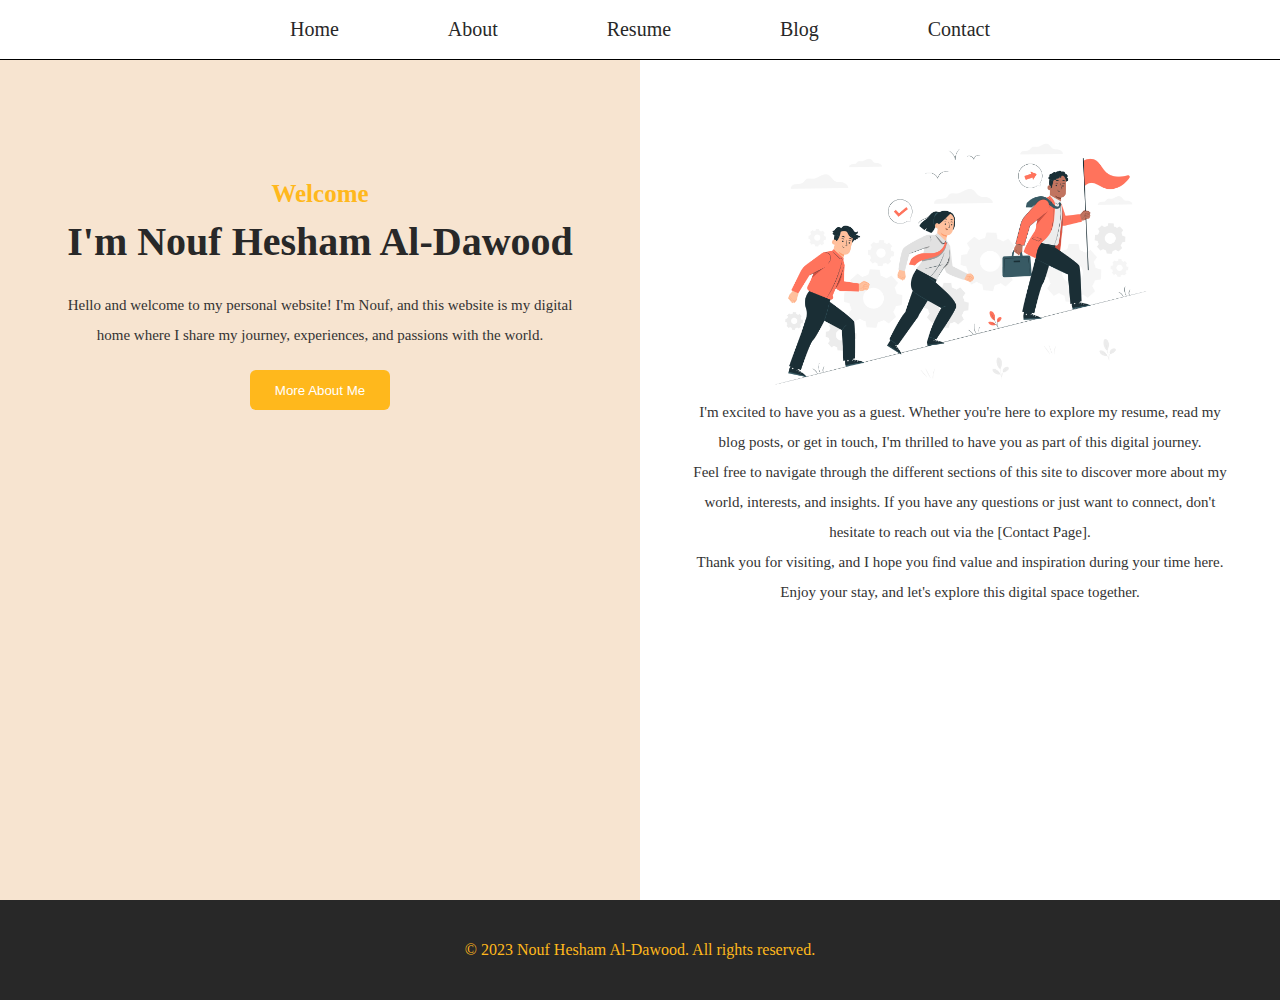
<file: index.html>
<!DOCTYPE html>
<html lang="en">
  <head>
    <meta charset="UTF-8" />
    <meta name="viewport" content="width=device-width, initial-scale=1.0" />
    <title>main</title>
    <link rel="stylesheet" href="styles/index.css" />
  </head>
  <body>
    <nav class="nav-section">
      <ul>
        <li><a href="index.html">Home</a></li>
        <li><a href="about.html">About</a></li>
        <li><a href="resume.html">Resume</a></li>
        <li><a href="blog.html">Blog</a></li>
        <li><a href="contact.html">Contact</a></li>
      </ul>
    </nav>
    <div class="main">
      <div class="left-wrapper">
        <p class="small-title">Welcome</p>
        <h1 class="main-title">I'm Nouf Hesham Al-Dawood</h1>
        <p class="paragraph-title">
          Hello and welcome to my personal website! I'm Nouf, and this website
          is my digital home where I share my journey, experiences, and passions
          with the world.
        </p>
        <button class="button">More About Me</button>
      </div>
      <div class="right-wrapper">
        <img src="./assets/img1.jpg" alt="error">
        <p class="paragraph-title">
            I'm excited to have you as a guest. Whether you're here to explore my
            resume, read my blog posts, or get in touch, I'm thrilled to have you
            as part of this digital journey.
          </p>
          <p class="paragraph-title">
            Feel free to navigate through the different sections of this site to
            discover more about my world, interests, and insights. If you have any
            questions or just want to connect, don't hesitate to reach out via the
            [Contact Page].
          </p>
          <p class="paragraph-title">
            Thank you for visiting, and I hope you find value and inspiration
            during your time here. Enjoy your stay, and let's explore this digital
            space together.
          </p>
    </div>
    </div>
    <footer>
      <p>&copy; 2023 Nouf Hesham Al-Dawood. All rights reserved.</p>
    </footer>
    <script src="./javascripts/index.js"></script>
  </body>
</html>
</file>
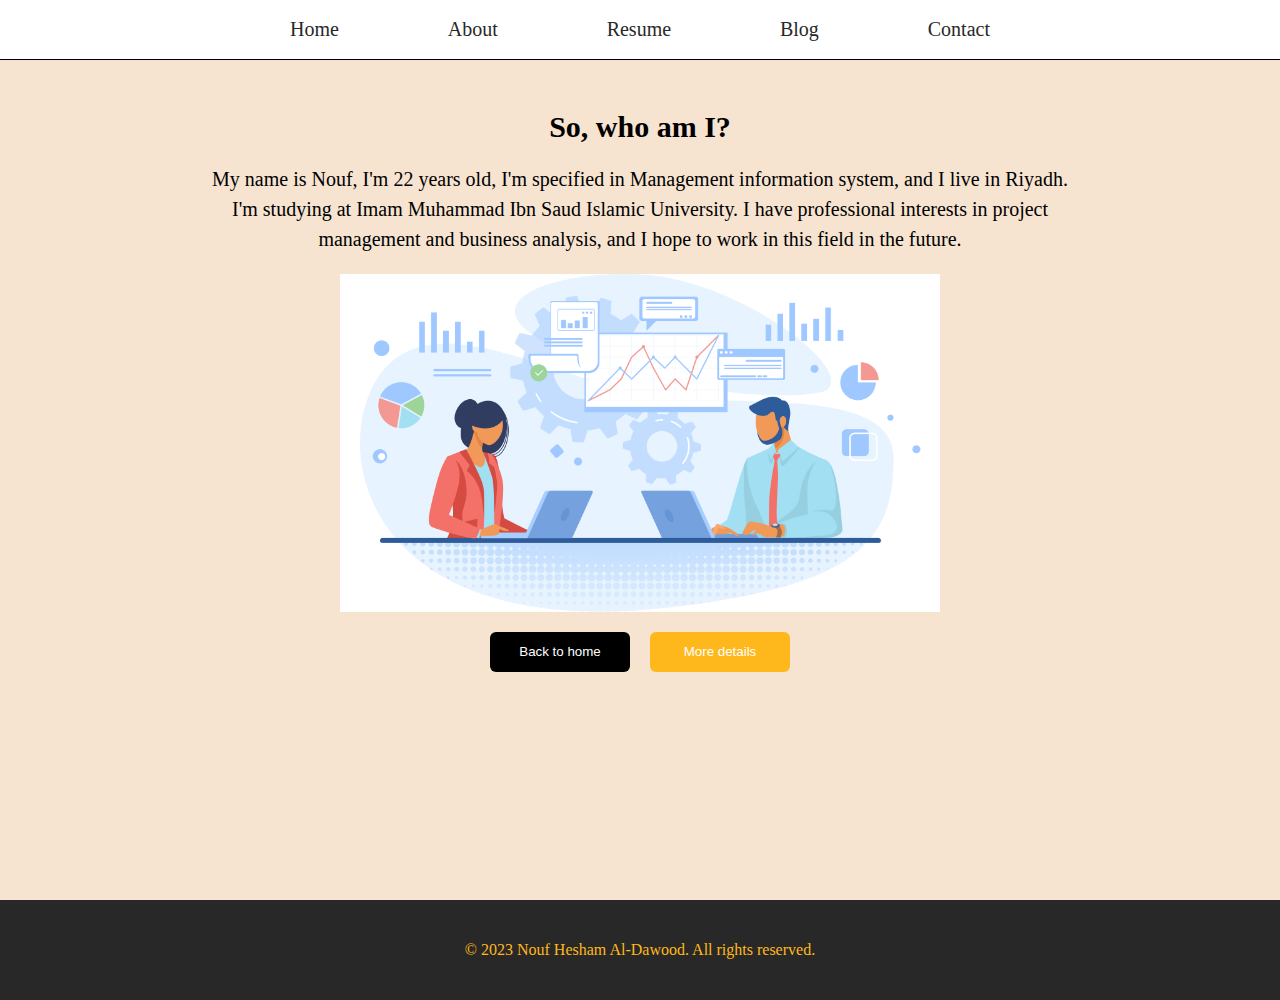
<file: about.html>
<!DOCTYPE html>
<html lang="en">
  <head>
    <meta charset="UTF-8" />
    <meta name="viewport" content="width=device-width, initial-scale=1.0" />
    <title>about</title>
    <link rel="stylesheet" href="styles/about.css" />
    <link
      rel="stylesheet"
      href="https://cdnjs.cloudflare.com/ajax/libs/font-awesome/6.4.2/css/all.min.css"
      integrity="sha512-z3gLpd7yknf1YoNbCzqRKc4qyor8gaKU1qmn+CShxbuBusANI9QpRohGBreCFkKxLhei6S9CQXFEbbKuqLg0DA=="
      crossorigin="anonymous"
      referrerpolicy="no-referrer"
    />
  </head>
  <body>
    <nav class="nav-section">
      <ul>
        <li><a href="index.html">Home</a></li>
        <li><a href="about.html">About</a></li>
        <li><a href="resume.html">Resume</a></li>
        <li><a href="blog.html">Blog</a></li>
        <li><a href="contact.html">Contact</a></li>
      </ul>
    </nav>
    <div class="info">
      <h2>So, who am I?</h2>
      <p>
        My name is Nouf, I'm 22 years old, I'm specified in Management information system,  and I live in Riyadh. I'm studying at
        Imam Muhammad Ibn Saud Islamic University. I have professional interests
        in project management and business analysis, and I hope to work in this
        field in the future.
      </p>
      <img src="./assets/business.png" alt="error">
      <div class="buttons-section">
        <button class="button-back">Back to home</button>
        <button class="button-details">More details</button>
      </div>
    </div>
    <footer>
      <p>&copy; 2023 Nouf Hesham Al-Dawood. All rights reserved.</p>
    </footer>
    <script src="./javascripts/about.js"></script>
  </body>
</html>
</file>
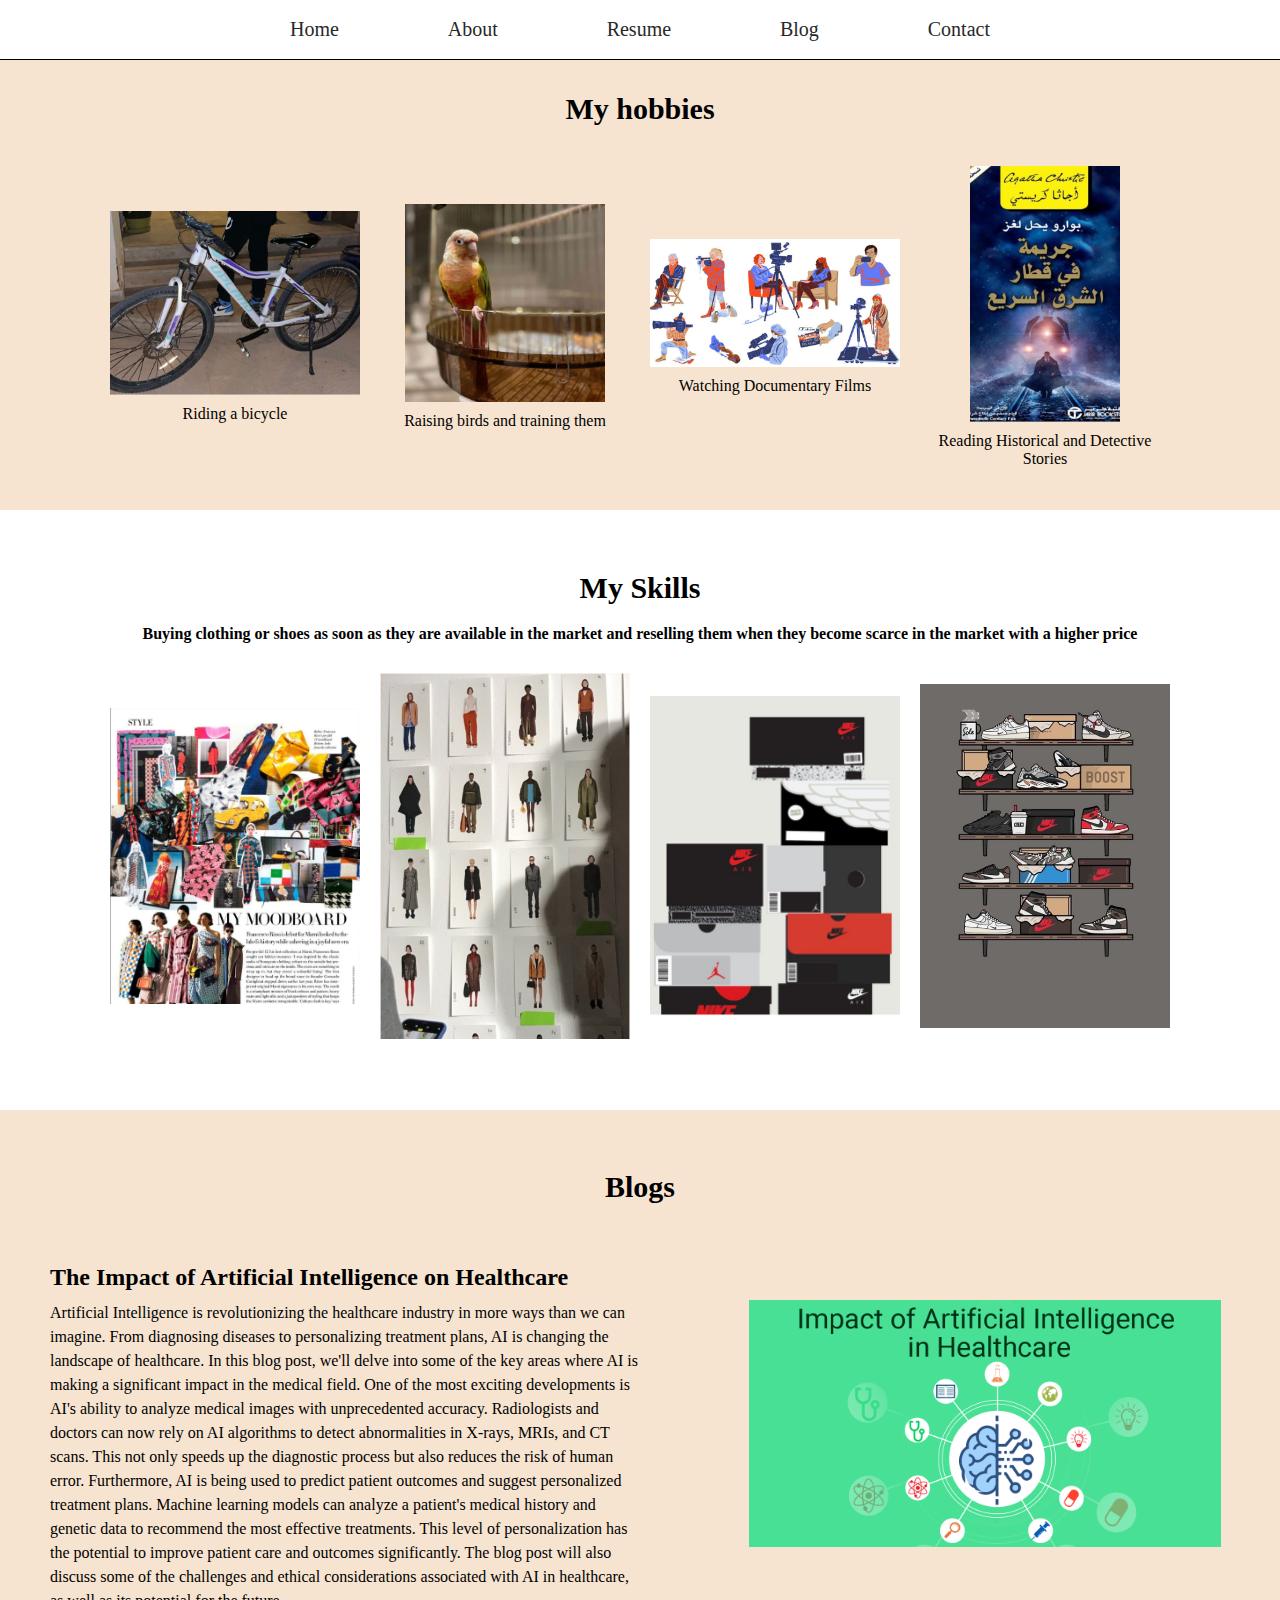
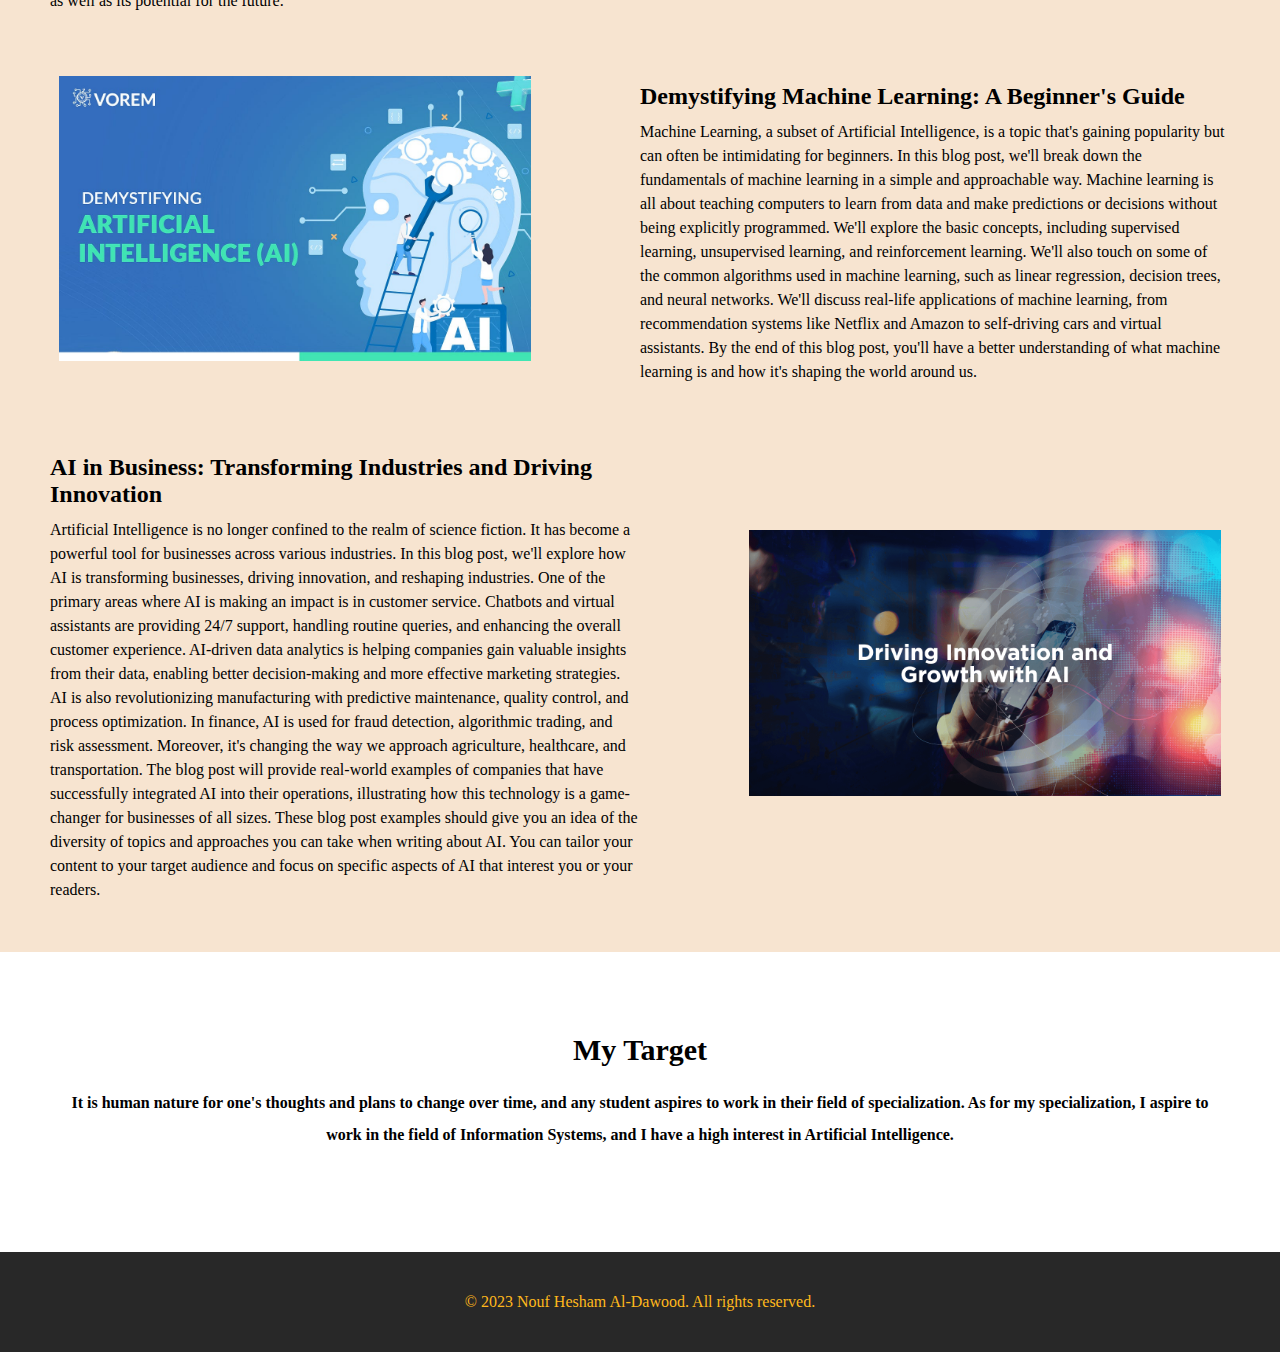
<file: blog.html>
<!DOCTYPE html>
<html lang="en">
  <head>
    <meta charset="UTF-8" />
    <meta name="viewport" content="width=device-width, initial-scale=1.0" />
    <title>blog</title>
    <link rel="stylesheet" href="styles/blog.css" />
    <link
      rel="stylesheet"
      href="https://cdnjs.cloudflare.com/ajax/libs/font-awesome/6.4.2/css/all.min.css"
      integrity="sha512-z3gLpd7yknf1YoNbCzqRKc4qyor8gaKU1qmn+CShxbuBusANI9QpRohGBreCFkKxLhei6S9CQXFEbbKuqLg0DA=="
      crossorigin="anonymous"
      referrerpolicy="no-referrer"
    />
  </head>
  <body>
    <nav class="nav-section">
      <ul>
        <li><a href="index.html">Home</a></li>
        <li><a href="about.html">About</a></li>
        <li><a href="resume.html">Resume</a></li>
        <li><a href="blog.html">Blog</a></li>
        <li><a href="contact.html">Contact</a></li>
      </ul>
    </nav>

    <div class="hobbies">
      <h2>My hobbies</h2>
      <div class="hobbies-wrapper">
        <div class="hobbies-item">
          <img class="img1" src="./assets/byc.png" alt="error" srcset="" />
          <p>Riding a bicycle</p>
        </div>
        <div class="hobbies-item">
          <img class="img2" src="./assets/animal.png" alt="error" srcset="" />
          <p>Raising birds and training them</p>
        </div>
        <div class="hobbies-item">
          <img class="img3" src="./assets/mov.png" alt="error" srcset="" />
          <p>Watching Documentary Films</p>
        </div>
        <div class="hobbies-item">
          <img class="img4" src="./assets/stor.png" alt="error" srcset="" />
          <p>Reading Historical and Detective Stories</p>
        </div>
      </div>
    </div>

    <div class="skills">
      <h2>My Skills</h2>
      <p>
        Buying clothing or shoes as soon as they are available in the market and
        reselling them when they become scarce in the market with a higher price
      </p>

      <div class="skills-wrapper">
        <div class="skills-item">
          <img class="img1" src="./assets/s1.png" alt="error" srcset="" />
        </div>
        <div class="skills-item">
          <img class="img1" src="./assets/s2.png" alt="error" srcset="" />
        </div>
        <div class="skills-item">
          <img class="img1" src="./assets/s3.png" alt="error" srcset="" />
        </div>
        <div class="skills-item">
          <img class="img1" src="./assets/s4.png" alt="error" srcset="" />
        </div>
      </div>
    </div>

    <div class="blogs">
      <h2>Blogs</h2>
      <div class="blogs-wrapper">
        <div class="blogs-left1">
          <h2 class="title">
            The Impact of Artificial Intelligence on Healthcare
          </h2>
          <p class="para">
            Artificial Intelligence is revolutionizing the healthcare industry
            in more ways than we can imagine. From diagnosing diseases to
            personalizing treatment plans, AI is changing the landscape of
            healthcare. In this blog post, we'll delve into some of the key
            areas where AI is making a significant impact in the medical field.
            One of the most exciting developments is AI's ability to analyze
            medical images with unprecedented accuracy. Radiologists and doctors
            can now rely on AI algorithms to detect abnormalities in X-rays,
            MRIs, and CT scans. This not only speeds up the diagnostic process
            but also reduces the risk of human error. Furthermore, AI is being
            used to predict patient outcomes and suggest personalized treatment
            plans. Machine learning models can analyze a patient's medical
            history and genetic data to recommend the most effective treatments.
            This level of personalization has the potential to improve patient
            care and outcomes significantly. The blog post will also discuss
            some of the challenges and ethical considerations associated with AI
            in healthcare, as well as its potential for the future.
          </p>
        </div>
        <div class="blogs-right1">
          <img src="./assets/ai1.png" alt="error" />
        </div>
      </div>

      <div class="blogs-wrapper">
        <div class="blogs-left2">
          <img src="./assets/ai2.jpg" alt="error" />
        </div>
        <div class="blogs-right2">
          <h2 class="title">
            Demystifying Machine Learning: A Beginner's Guide
          </h2>
          <p class="para">
            Machine Learning, a subset of Artificial Intelligence, is a topic
            that's gaining popularity but can often be intimidating for
            beginners. In this blog post, we'll break down the fundamentals of
            machine learning in a simple and approachable way. Machine learning
            is all about teaching computers to learn from data and make
            predictions or decisions without being explicitly programmed. We'll
            explore the basic concepts, including supervised learning,
            unsupervised learning, and reinforcement learning. We'll also touch
            on some of the common algorithms used in machine learning, such as
            linear regression, decision trees, and neural networks. We'll
            discuss real-life applications of machine learning, from
            recommendation systems like Netflix and Amazon to self-driving cars
            and virtual assistants. By the end of this blog post, you'll have a
            better understanding of what machine learning is and how it's
            shaping the world around us.
          </p>
        </div>
      </div>

      <div class="blogs-wrapper">
        <div class="blogs-left1">
          <h2 class="title">
            AI in Business: Transforming Industries and Driving Innovation
          </h2>
          <p class="para">
            Artificial Intelligence is no longer confined to the realm of
            science fiction. It has become a powerful tool for businesses across
            various industries. In this blog post, we'll explore how AI is
            transforming businesses, driving innovation, and reshaping
            industries. One of the primary areas where AI is making an impact is
            in customer service. Chatbots and virtual assistants are providing
            24/7 support, handling routine queries, and enhancing the overall
            customer experience. AI-driven data analytics is helping companies
            gain valuable insights from their data, enabling better
            decision-making and more effective marketing strategies. AI is also
            revolutionizing manufacturing with predictive maintenance, quality
            control, and process optimization. In finance, AI is used for fraud
            detection, algorithmic trading, and risk assessment. Moreover, it's
            changing the way we approach agriculture, healthcare, and
            transportation. The blog post will provide real-world examples of
            companies that have successfully integrated AI into their
            operations, illustrating how this technology is a game-changer for
            businesses of all sizes. These blog post examples should give you an
            idea of the diversity of topics and approaches you can take when
            writing about AI. You can tailor your content to your target
            audience and focus on specific aspects of AI that interest you or
            your readers.
          </p>
        </div>
        <div class="blogs-right1">
          <img src="./assets/ai3.png" alt="error" />
        </div>
      </div>
    </div>

    <div class="target">
      <h2>My Target</h2>
      <p>
        It is human nature for one's thoughts and plans to change over time, and
        any student aspires to work in their field of specialization. As for my
        specialization, I aspire to work in the field of Information Systems,
        and I have a high interest in Artificial Intelligence.
      </p>
    </div>

    <footer>
      <p>&copy; 2023 Nouf Hesham Al-Dawood. All rights reserved.</p>
    </footer>
  </body>
</html>
</file>
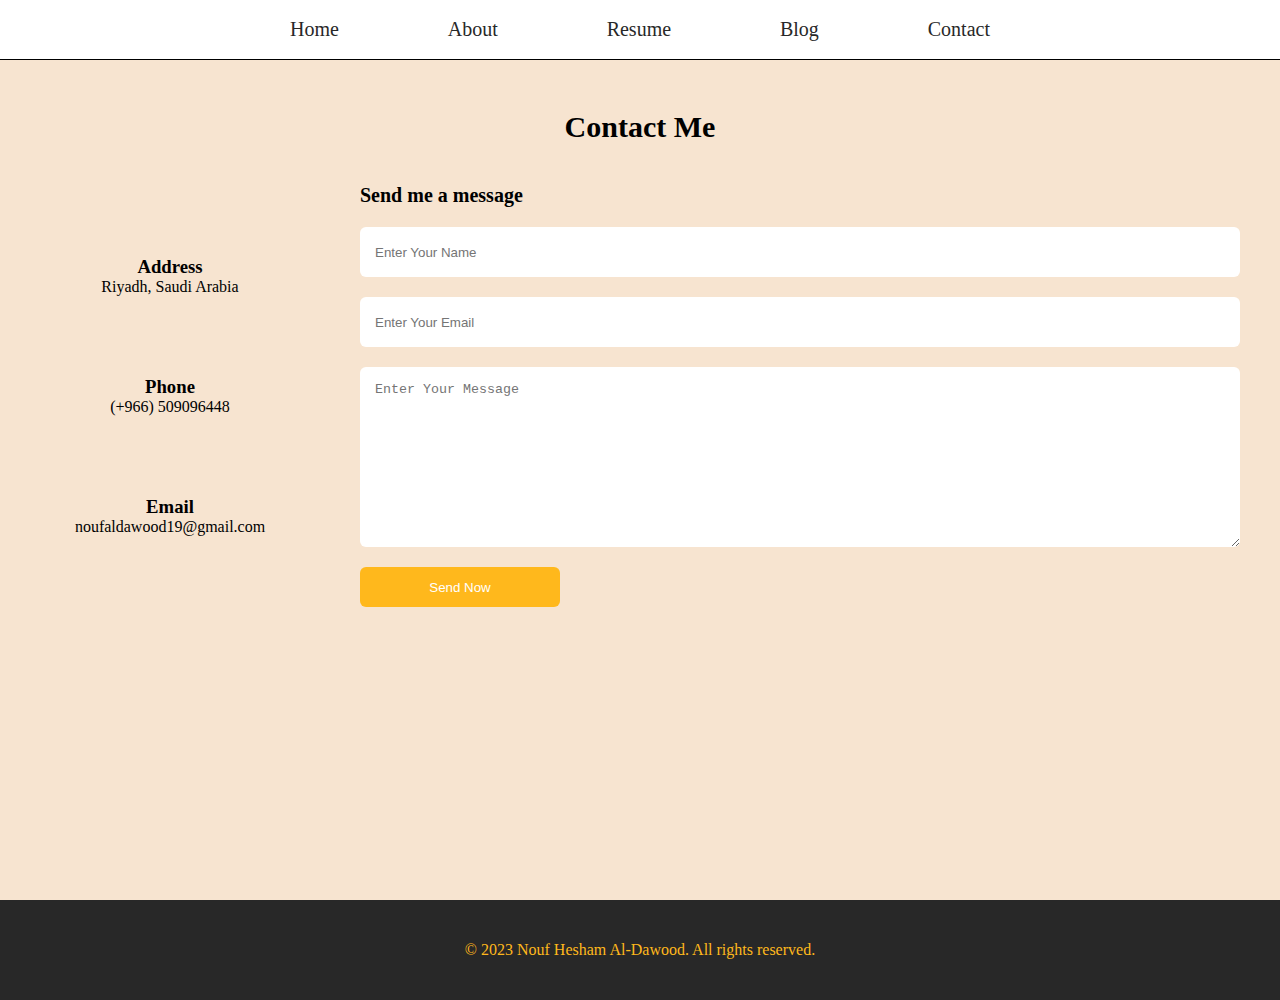
<file: contact.html>
<!DOCTYPE html>
<html lang="en">
  <head>
    <meta charset="UTF-8" />
    <meta name="viewport" content="width=device-width, initial-scale=1.0" />
    <title>Contact me</title>
    <link rel="stylesheet" href="styles/contact.css" />
    <link
      rel="stylesheet"
      href="https://cdnjs.cloudflare.com/ajax/libs/font-awesome/6.4.2/css/all.min.css"
      integrity="sha512-z3gLpd7yknf1YoNbCzqRKc4qyor8gaKU1qmn+CShxbuBusANI9QpRohGBreCFkKxLhei6S9CQXFEbbKuqLg0DA=="
      crossorigin="anonymous"
      referrerpolicy="no-referrer"
    />
  </head>
  <body>
    <nav class="nav-section">
      <ul>
        <li><a href="index.html">Home</a></li>
        <li><a href="about.html">About</a></li>
        <li><a href="resume.html">Resume</a></li>
        <li><a href="blog.html">Blog</a></li>
        <li><a href="contact.html">Contact</a></li>
      </ul>
    </nav>
    <div class="contact">
      <h2>Contact Me</h2>
      <div class="contact-wrapper">
        <div class="left">
          <div class="left-item">
            <i class="fa-solid fa-location-dot"></i>
            <h3>Address</h3>
            <p>Riyadh, Saudi Arabia</p>
          </div>
          <div class="left-item">
            <i class="fa-solid fa-phone-volume"></i>
            <h3>Phone</h3>
            <p>(+966) 509096448</p>
          </div>
          <div class="left-item">
            <i class="fa-solid fa-envelope"></i>
            <h3>Email</h3>
            <p>noufaldawood19@gmail.com</p>
          </div>
        </div>

        <div class="right">
          <h1>Send me a message</h1>
          <form id="theform">
            <input id="name" name="name" type="text" placeholder="Enter Your Name" required />
            <input id="email" name="email" type="email" placeholder="Enter Your Email" required />
            <textarea id="message" name="message" rows="10" cols="50" placeholder="Enter Your Message" required></textarea>
            <button id="sendButton" type="submit">Send Now</button>
          </form>
        </div>
      </div>
    </div>
    <footer>
      <p>&copy; 2023 Nouf Hesham Al-Dawood. All rights reserved.</p>
    </footer>
    <script src="./javascripts/contact.js"></script>
  </body>
</html>
</file>
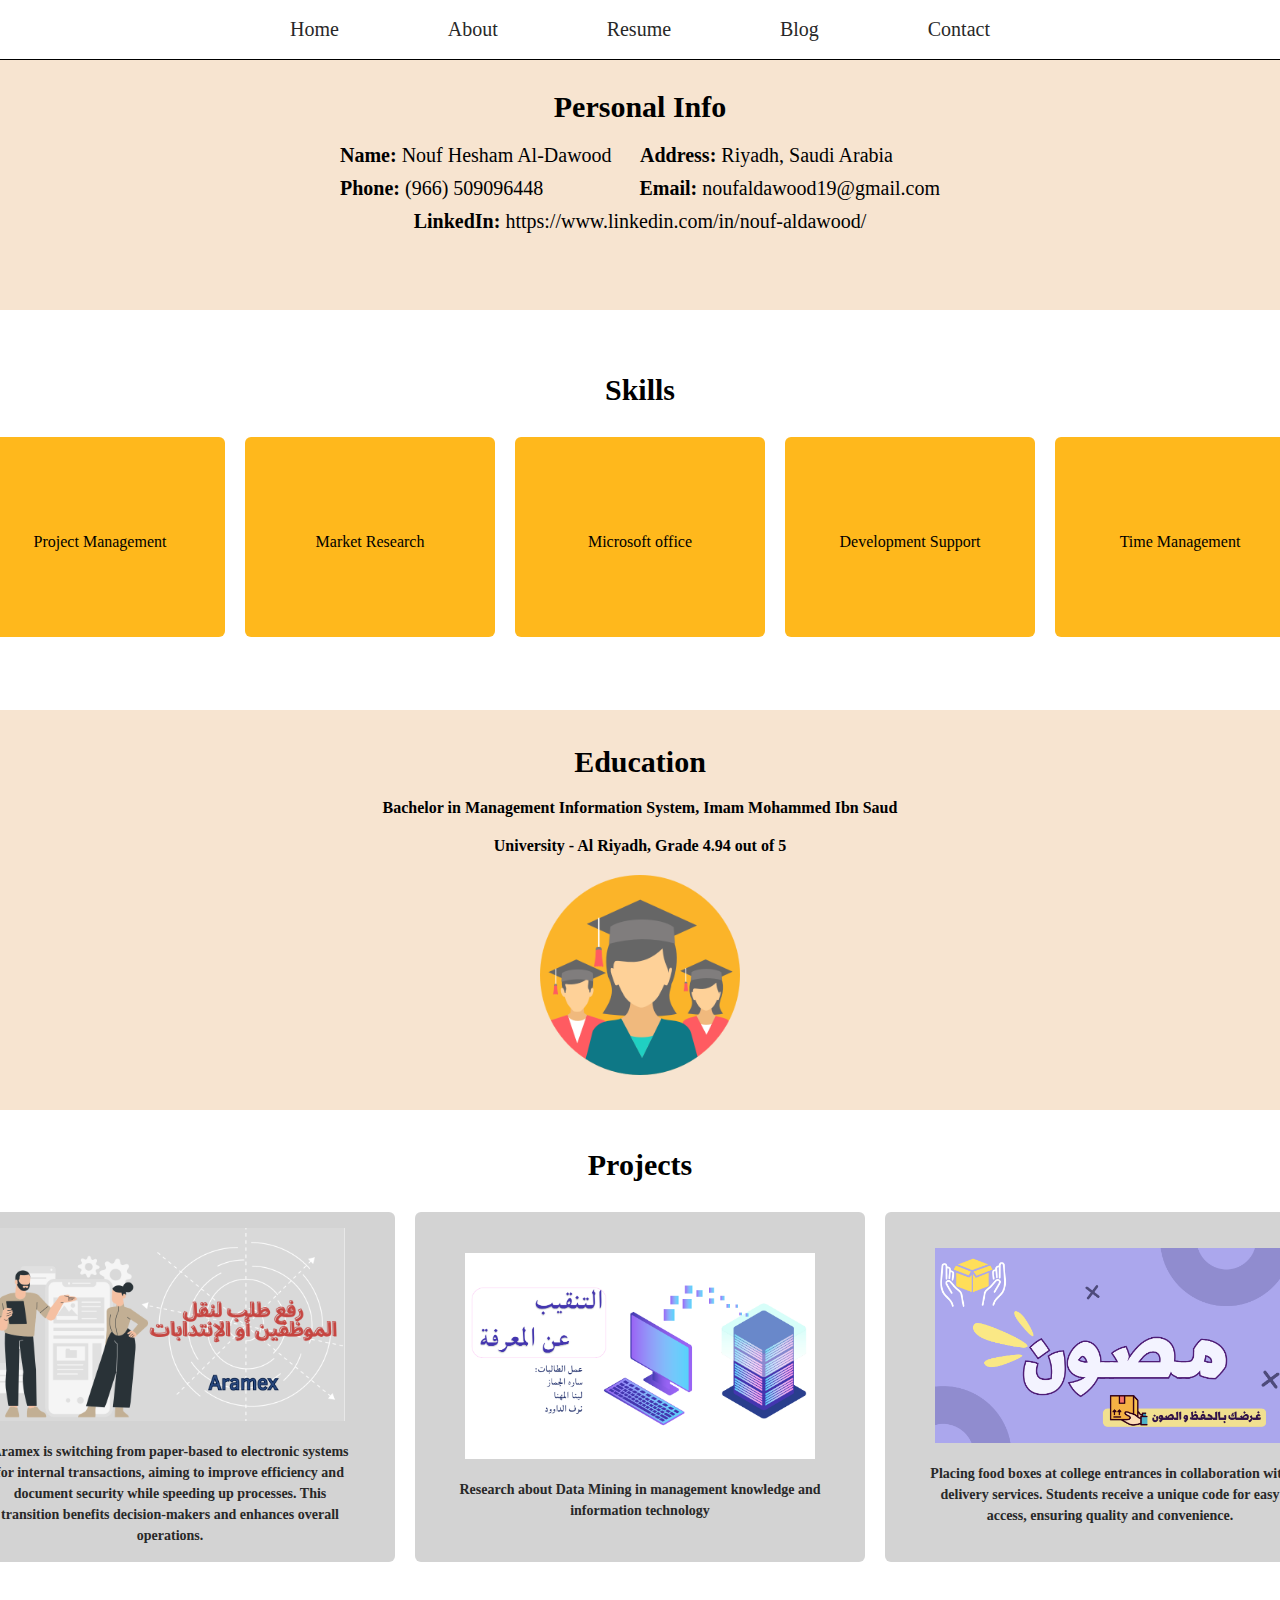
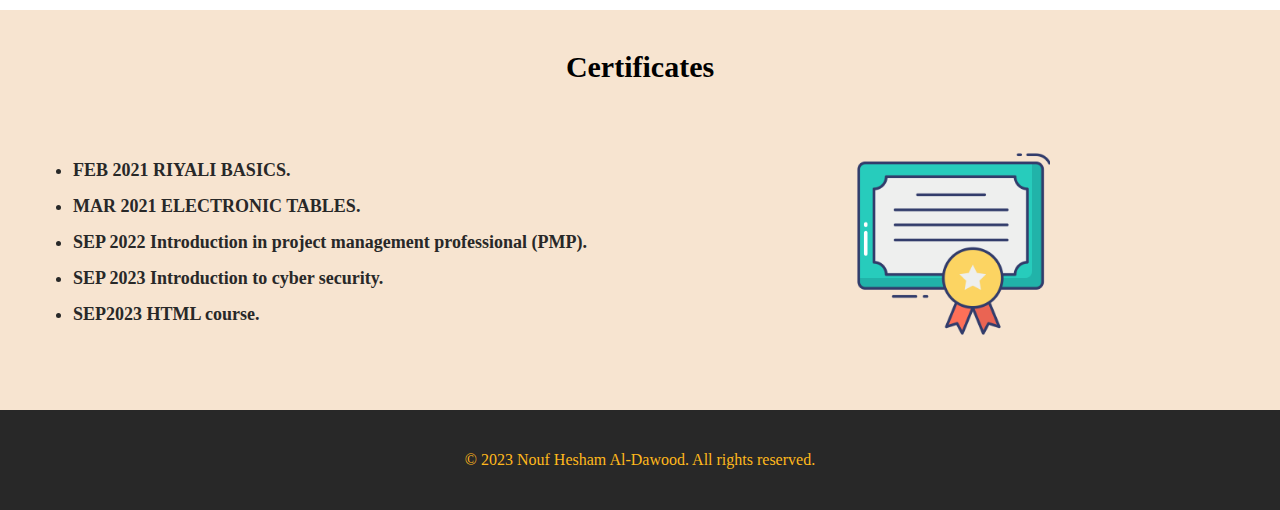
<file: resume.html>
<!DOCTYPE html>
<html lang="en">
  <head>
    <meta charset="UTF-8" />
    <meta name="viewport" content="width=device-width, initial-scale=1.0" />
    <title>resume</title>
    <link rel="stylesheet" href="styles/resume.css" />
    <link
      rel="stylesheet"
      href="https://cdnjs.cloudflare.com/ajax/libs/font-awesome/6.4.2/css/all.min.css"
      integrity="sha512-z3gLpd7yknf1YoNbCzqRKc4qyor8gaKU1qmn+CShxbuBusANI9QpRohGBreCFkKxLhei6S9CQXFEbbKuqLg0DA=="
      crossorigin="anonymous"
      referrerpolicy="no-referrer"
    />
  </head>
  <body>
    <nav class="nav-section">
      <ul>
        <li><a href="index.html">Home</a></li>
        <li><a href="about.html">About</a></li>
        <li><a href="resume.html">Resume</a></li>
        <li><a href="blog.html">Blog</a></li>
        <li><a href="contact.html">Contact</a></li>
      </ul>
    </nav>
    <div class="info">
      <h2>Personal Info</h2>
      <div class="person-row">
        <div class="info-item">
          <p class="info-title">Name:</p>
          <p class="info-data">Nouf Hesham Al-Dawood</p>
        </div>
        <div class="info-item">
          <p class="info-title">Address:</p>
          <p class="info-data">Riyadh, Saudi Arabia</p>
        </div>
        <!-- <div class="info-item">
          <p class="info-title">Age:</p>
          <p class="info-data">22</p>
        </div> -->
      </div>

      <div class="person-row">
        <div class="info-item">
          <p class="info-title">Phone:</p>
          <p class="info-data">(966) 509096448</p>
        </div>
        <div class="info-item">
          <p class="info-title">Email:</p>
          <p class="info-data">noufaldawood19@gmail.com</p>
        </div>
      </div>

      <div class="info-item">
        <p class="info-title">LinkedIn:</p>
        <p class="info-data">https://www.linkedin.com/in/nouf-aldawood/</p>
      </div>
    </div>

    <div class="background">
      <h2>Skills</h2>
      <div class="skill-wrapper">
        <div class="skill-item">
          <i class="fa-solid fa-list-check"></i>
          <p>Project Management</p>
        </div>
        <div class="skill-item">
          <i class="fa-solid fa-shop"></i>
          <p>Market Research</p>
        </div>
        <div class="skill-item">
          <i class="fa-brands fa-microsoft"></i>
          <p>Microsoft office</p>
        </div>
        <div class="skill-item">
          <i class="fa-solid fa-window-restore"></i>
          <p>Development Support</p>
        </div>
        <div class="skill-item">
          <i class="fa-regular fa-hourglass-half"></i>
          <p>Time Management</p>
        </div>
      </div>
    </div>
    <div class="education">
      <h2>Education</h2>
      <p>Bachelor in Management Information System, Imam Mohammed Ibn Saud</p>
      <p>University - Al Riyadh, Grade 4.94 out of 5</p>
      <img src="./assets/graduation.png" alt="error" />
    </div>
    <div class="interests">
      <h2>Projects</h2>
      <div class="interests-wrapper">
        <div class="interests-item">
          <img src="./assets/aramex.png" alt="error" />
          <p>
            Aramex is switching from paper-based to electronic systems for
            internal transactions, aiming to improve efficiency and document
            security while speeding up processes. This transition benefits
            decision-makers and enhances overall operations.
          </p>
        </div>
        <div class="interests-item">
          <img src="./assets/marefa.png" alt="error" />
          <p>
            Research about Data Mining in management knowledge and information
            technology
          </p>
        </div>
        <div class="interests-item">
          <img src="./assets/mason.png" alt="error" />
          <p>
            Placing food boxes at college entrances in collaboration with
            delivery services. Students receive a unique code for easy access,
            ensuring quality and convenience.
          </p>
        </div>
      </div>
    </div>
    <div class="certificate">
      <h2>Certificates</h2>
      <div class="certificate-wrapper">
        <div class="certificate-left">
          <ul>
            <li>FEB 2021 RIYALI BASICS.</li>
            <li>MAR 2021 ELECTRONIC TABLES.</li>
            <li>SEP 2022 Introduction in project management professional (PMP).</li>
            <li>SEP 2023 Introduction to cyber security.</li>
            <li>SEP2023 HTML course.</li>
          </ul>
        </div>
        <div class="certificate-right">
          <img src="./assets/certificate.png" alt="error" >
        </div>
      </div>
    </div>
    <footer>
      <p>&copy; 2023 Nouf Hesham Al-Dawood. All rights reserved.</p>
    </footer>
  </body>
</html>
</file>
<file: styles/index.css>
* {
  box-sizing: border-box;
  margin: 0;
  padding: 0;
}

.nav-section {
  width: 100%;
  height: 60px;
  background-color: #ffffff;
  display: flex;
  flex-direction: row;
  justify-content: center;
  align-items: center;
  border-bottom: solid 0.5px black;
}

.nav-section ul {
  list-style: none;
  display: flex;
  flex-direction: row;
  width: 700px;
  justify-content: space-between;
}

.nav-section li a {
  text-decoration: none;
  font-size: 20px;
  color: #282828;
  font-weight: 200;
}

.nav-section li a:hover {
  transition: all 0.3s ease-in-out;
  background-color: #ffb81c;
  padding: 10px;
  border-radius: 8px;
}

.main {
  background-color: rgb(247, 228, 208);
  width: 100%;
  height: calc(100vh - 60px);
  opacity: 1;
  display: flex;
  flex-direction: row;
}

.main .left-wrapper {
  display: flex;
  flex-direction: column;
  align-items: center;
  width: 100%;
  height: 100%;
  flex: 1;
  padding-top: 120px;
  align-items: center;
}

.left-wrapper .small-title {
  color: #ffb81c;
  font-size: 25px;
  font-weight: bold;
  margin-bottom: 10px;
}

.left-wrapper .main-title {
  color: #282828;
  font-size: 40px;
  margin-bottom: 25px;
}

.left-wrapper .paragraph-title {
  color: #333;
  font-size: 15px;
  line-height: 2;
  padding: 0 50px;
  text-align: center;
}

.left-wrapper .button {
  background-color: #ffb81c;
  color: #ffffff;
  width: 140px;
  height: 40px;
  border: none;
  border-radius: 6px;
  margin-top: 20px;
  cursor: pointer;
}

.left-wrapper .button:hover {
  opacity: 0.7;
}

.main .right-wrapper {
  display: flex;
  flex-direction: column;
  align-items: center;
  width: 100%;
  height: 100%;
  flex: 1;
  padding-top: 70px;
  background-color: #ffffff;
}

.right-wrapper img {
  width: 400px;
}

.right-wrapper .paragraph-title {
  color: #333;
  font-size: 15px;
  line-height: 2;
  padding: 0 50px;
  text-align: center;
}

footer {
  width: 100%;
  height: 100px;
  background-color: #282828;
  display: flex;
  justify-content: center;
  align-items: center;
  color: #ffb81c;
}

@media screen and (max-width: 768px) {
  .nav-section {
    margin-top: 10px;
    flex-direction: column;
    height: auto;
  }

  .nav-section ul {
    flex-direction: column;
    justify-content: center;
    align-items: center;
    width: 100%;
    height: auto;
  }

  .nav-section li {
    margin-bottom: 10px;
  }

  .nav-section li a {
    font-size: 15px;
  }

  .main {
    width: 100%;
    height: auto;
    opacity: 1;
    display: flex;
    flex-direction: column;
  }

  .main .left-wrapper {
    display: flex;
    flex-direction: column;
    align-items: center;
    width: 100%;
    height: 100%;
    flex: 1;
    padding: 40px 0px;
    align-items: center;
  }

  .left-wrapper .small-title {
    font-size: 15px;
  }

  .left-wrapper .main-title {
    font-size: 20px;
  }

  .left-wrapper .paragraph-title {
    font-size: 15px;
  }

  .left-wrapper .button {
    width: 100px;
  }

  .right-wrapper img {
    width: 300px;
  }

  footer {
    font-size: 12px;
  }
}
</file>
<file: styles/about.css>
* {
  box-sizing: border-box;
  margin: 0;
  padding: 0;
}

.nav-section {
  width: 100%;
  height: 60px;
  background-color: #ffffff;
  display: flex;
  flex-direction: row;
  justify-content: center;
  align-items: center;
  border-bottom: solid 0.5px black;
}

.nav-section ul {
  list-style: none;
  display: flex;
  flex-direction: row;
  width: 700px;
  justify-content: space-between;
}

.nav-section li a {
  text-decoration: none;
  font-size: 20px;
  color: #282828;
  font-weight: 200;
}

.nav-section li a:hover {
  transition: all 0.3s ease-in-out;
  background-color: #ffb81c;
  padding: 10px;
  border-radius: 8px;
}

.info {
  width: 100%;
  height: calc(100vh - 60px);
  padding-top: 50px;
  display: flex;
  flex-direction: column;
  align-items: center;
  background-color: rgb(247, 228, 208);
}

.info h2 {
  font-size: 30px;
  margin-bottom: 20px;
  text-align: center;
}

.info p {
  padding: 0 200px;
  line-height: 1.5;
  text-align: center;
  margin-bottom: 20px;
  font-size: 20px;
}

.info .buttons-section {
  display: flex;
  align-items: center;
  justify-content: center;
  gap: 20px;
}

.info img {
  width: 600px;
}

.buttons-section .button-details {
  background-color: #ffb81c;
  color: #ffffff;
  width: 140px;
  height: 40px;
  border: none;
  border-radius: 6px;
  margin-top: 20px;
  cursor: pointer;
}

.button-details:hover {
  opacity: 0.7;
}

.buttons-section .button-back {
  background-color: black;
  color: #ffffff;
  width: 140px;
  height: 40px;
  border: none;
  border-radius: 6px;
  margin-top: 20px;
  cursor: pointer;
}

.button-back:hover {
  opacity: 0.7;
}

footer {
  width: 100%;
  height: 100px;
  background-color: #282828;
  display: flex;
  justify-content: center;
  align-items: center;
  color: #ffb81c;
}

@media screen and (max-width: 768px) {
  .nav-section {
    margin-top: 10px;
    flex-direction: column;
    height: auto;
  }

  .nav-section ul {
    flex-direction: column;
    justify-content: center;
    align-items: center;
    width: 100%;
    height: auto;
  }

  .nav-section li {
    margin-bottom: 10px;
  }

  .nav-section li a {
    font-size: 15px;
  }

  .info {
    height: auto;
  }

  .info h2 {
    font-size: 20px;
  }

  .info p {
    padding: 0px 10px;
    font-size: 15px;
  }

  .info .buttons-section {
    margin-bottom: 15px;
  }

  .info img {
    width: 300px;
  }

  .buttons-section .button-details {
    width: 100px;
    height: 30px;
  }

  .buttons-section .button-back {
    width: 100px;
    height: 30px;
  }

  footer {
    font-size: 12px;
  }
}
</file>
<file: styles/blog.css>
* {
  box-sizing: border-box;
  margin: 0;
  padding: 0;
}

.nav-section {
  width: 100%;
  height: 60px;
  background-color: #ffffff;
  display: flex;
  flex-direction: row;
  justify-content: center;
  align-items: center;
  border-bottom: solid 0.5px black;
}

.nav-section ul {
  list-style: none;
  display: flex;
  flex-direction: row;
  width: 700px;
  justify-content: space-between;
}

.nav-section li a {
  text-decoration: none;
  font-size: 20px;
  color: #282828;
  font-weight: 200;
}

.nav-section li a:hover {
  transition: all 0.3s ease-in-out;
  background-color: #ffb81c;
  padding: 10px;
  border-radius: 8px;
}

.hobbies {
  width: 100%;
  height: 450px;
  padding: 20px;
  display: flex;
  flex-direction: column;
  justify-content: center;
  align-items: center;
  background-color: rgb(247, 228, 208);
}

.hobbies h2 {
  font-size: 30px;
  margin-bottom: 30px;
}

.hobbies .hobbies-wrapper {
  display: flex;
  flex-direction: row;
  justify-content: space-around;
  align-items: center;
}

.hobbies-wrapper .hobbies-item {
  width: 250px;
  height: auto;
  margin: 10px;
  border-radius: 6px;
  display: flex;
  justify-content: center;
  align-items: center;
  flex-direction: column;
  gap: 10px;
  background-size: cover;
}

.hobbies-item .img1 {
  max-width: 100%;
  object-fit: fill;
}

.hobbies-item .img2 {
  max-width: 80%;
  object-fit: fill;
}

.hobbies-item .img3 {
  width: 100%;
  object-fit: fill;
}

.hobbies-item .img4 {
  width: 60%;
  object-fit: fill;
}

.hobbies-item p {
  font-size: 16px;
  text-align: center;
}

.hobbies-item:hover {
  opacity: 0.8;
}

.skills {
  width: 100%;
  height: 600px;
  padding: 20px;
  display: flex;
  flex-direction: column;
  justify-content: center;
  align-items: center;
  background-color: white;
}

.skills h2 {
  font-size: 30px;
  margin-bottom: 20px;
}

.skills p {
  font-weight: bold;
  margin-bottom: 20px;
}

.skills .skills-wrapper {
  display: flex;
  flex-direction: row;
  justify-content: space-around;
  align-items: center;
}

.skills-wrapper .skills-item {
  width: 250px;
  height: auto;
  margin: 10px;
  border-radius: 6px;
  display: flex;
  justify-content: center;
  align-items: center;
  flex-direction: column;
  gap: 10px;
  background-size: cover;
}

.skills-item .img1 {
  max-width: 100%;
  object-fit: fill;
}

.blogs {
  width: 100%;
  height: auto;
  display: flex;
  flex-direction: column;
  justify-content: center;
  align-items: center;
  background-color: rgb(247, 228, 208);
  padding: 30px 0;
}

.blogs h2 {
  font-size: 30px;
  margin-bottom: 10px;
  padding-top: 30px;
}

.blogs .blogs-wrapper {
  width: 100%;
  height: 100%;
  display: flex;
  flex-direction: row;
  padding: 20px 0;
}

.blogs-wrapper .blogs-left1 {
  flex: 1;
  display: flex;
  justify-content: center;
  align-items: flex-start;
  flex-direction: column;
  padding: 0 50px;
}

.blogs-left1 h2 {
  font-size: 24px;
}

.blogs-left1 p {
  line-height: 1.5;
}

.blogs-wrapper .blogs-right1 {
  flex: 1;
  display: flex;
  justify-content: center;
  align-items: center;
}

.blogs-right1 img {
  width: 80%;
}

.blogs-wrapper .blogs-left2 {
  flex: 1;
  display: flex;
  justify-content: center;
  align-items: center;
}

.blogs-left2 img {
  width: 80%;
}

.blogs-wrapper .blogs-right2 {
  flex: 1;
  display: flex;
  justify-content: center;
  align-items: flex-start;
  flex-direction: column;
  padding: 0 50px;
}

.blogs-right2 h2 {
  font-size: 24px;
}

.blogs-right2 p {
  line-height: 1.5;
}

.target {
  width: 100%;
  height: 300px;
  padding: 20px;
  display: flex;
  flex-direction: column;
  justify-content: center;
  align-items: center;
  background-color: white;
}

.target h2 {
  font-size: 30px;
  margin-bottom: 20px;
}

.target p {
  font-weight: bold;
  margin-bottom: 20px;
  text-align: center;
  line-height: 2;
  padding: 0 50px;
}

footer {
  width: 100%;
  height: 100px;
  background-color: #282828;
  display: flex;
  justify-content: center;
  align-items: center;
  color: #ffb81c;
}

@media screen and (max-width: 768px) {
  .nav-section {
    margin-top: 10px;
    flex-direction: column;
    height: auto;
  }

  .nav-section ul {
    flex-direction: column;
    justify-content: center;
    align-items: center;
    width: 100%;
    height: auto;
  }

  .nav-section li {
    margin-bottom: 10px;
  }

  .nav-section li a {
    font-size: 15px;
  }

  .hobbies {
    width: 100%;
    height: auto;
  }

  .hobbies h2 {
    font-size: 20px;
  }

  .hobbies .hobbies-wrapper {
    flex-direction: column;
  }

  .hobbies-wrapper .hobbies-item {
    width: auto;
    height: auto;
  }

  .hobbies-item .img1 {
    max-width: 70%;
  }

  .hobbies-item .img2 {
    max-width: 70%;
  }

  .hobbies-item .img3 {
    width: 70%;
  }

  .hobbies-item .img4 {
    width: 70%;
  }

  .hobbies-item p {
    font-size: 14px;
  }

  .skills {
    height: auto;
  }

  .skills h2 {
    font-size: 20px;
  }

  .skills p {
    font-weight: normal;
    margin-bottom: 15px;
    text-align: center;
  }

  .skills .skills-wrapper {
    flex-direction: column;
  }

  .skills-wrapper .skills-item {
    width: auto;
  }

  .skills-item .img1 {
    max-width: 70%;
  }

  .blogs h2 {
    font-size: 20px;
  }

  .blogs .blogs-wrapper {
    flex-direction: column;
    padding: 10px 0px;
  }

  .blogs-wrapper .blogs-left1 {
    flex: 1;
    display: flex;
    justify-content: center;
    align-items: flex-start;
    flex-direction: column;
    padding: 0px 20px;
  }

  .blogs-left1 h2 {
    font-size: 18px;
    text-align: center;
  }

  .blogs-left1 p {
    line-height: 1.5;
    text-align: center;
    font-size: 14px;
  }

  .blogs-right1 img {
    display: none;
  }

  .blogs-left2 img {
    display: none;
  }

  .blogs-wrapper .blogs-right2 {
    flex: 1;
    display: flex;
    justify-content: center;
    align-items: flex-start;
    flex-direction: column;
    padding: 0 20px;
  }

  .blogs-right2 h2 {
    font-size: 18px;
    text-align: center;
  }

  .blogs-right2 p {
    line-height: 1.5;
    text-align: center;
    font-size: 14px;
  }


  .target {
    
    height: auto;
    

  }
  
  .target h2 {
    font-size: 20px;
  }
  
  .target p {
    font-weight: normal;
    margin-bottom: 20px;
    text-align: center;
    line-height: 1.5;
  }

  footer {
    font-size: 12px;
  }
}
</file>
<file: styles/contact.css>
* {
  box-sizing: border-box;
  margin: 0;
  padding: 0;
}

.nav-section {
  width: 100%;
  height: 60px;
  background-color: #ffffff;
  display: flex;
  flex-direction: row;
  justify-content: center;
  align-items: center;
  border-bottom: solid 0.5px black;
}

.nav-section ul {
  list-style: none;
  display: flex;
  flex-direction: row;
  width: 700px;
  justify-content: space-between;
}

.nav-section li a {
  text-decoration: none;
  font-size: 20px;
  color: #282828;
  font-weight: 200;
}

.nav-section li a:hover {
  transition: all 0.3s ease-in-out;
  background-color: #ffb81c;
  padding: 10px;
  border-radius: 8px;
}

.contact {
  width: 100%;
  height: calc(100vh - 60px);
  padding-top: 50px;
  display: flex;
  flex-direction: column;
  align-items: center;
  background-color: rgb(247, 228, 208);
}

.contact h2 {
  font-size: 30px;
  margin-bottom: 20px;
  text-align: center;
}

.contact .contact-wrapper {
  display: flex;
  flex-direction: row;
  justify-content: center;
  width: 100%;
  height: auto;
}

.contact-wrapper .left {
  flex: 1;
  padding: 20px;
  display: flex;
  flex-direction: column;
  gap: 80px;
  justify-content: center;
  align-items: center;
}

.left .left-item {
  display: flex;
  flex-direction: column;
  justify-content: center;
  align-items: center;
}

.left-item i {
  font-size: 30px;
}

.contact-wrapper .right {
  flex: 3;
  padding: 20px;
}

.right h1 {
  font-size: 20px;
  margin-bottom: 20px;
}

.right form {
  display: flex;
  flex-direction: column;
  justify-content: center;
  gap: 20px;
  padding-right: 20px;
}

.right input {
  width: 100%;
  height: 50px;
  padding-left: 15px;
  border-radius: 6px;
  border: none;
}

.right input:focus {
  outline: none;
}

.right textarea {
  width: 100%;
  padding: 15px;
  border-radius: 6px;
  border: none;
}

.right textarea:focus {
  outline: none;
}

.right button {
  background-color: #ffb81c;
  color: #ffffff;
  width: 200px;
  height: 40px;
  border: none;
  border-radius: 6px;
  cursor: pointer;
}

button:hover {
  opacity: 0.7;
}

footer {
  width: 100%;
  height: 100px;
  background-color: #282828;
  display: flex;
  justify-content: center;
  align-items: center;
  color: #ffb81c;
}

@media screen and (max-width: 768px) {
  .nav-section {
    margin-top: 10px;
    flex-direction: column;
    height: auto;
  }

  .nav-section ul {
    flex-direction: column;
    justify-content: center;
    align-items: center;
    width: 100%;
    height: auto;
  }

  .nav-section li {
    margin-bottom: 10px;
  }

  .nav-section li a {
    font-size: 15px;
  }

  .contact {
    width: 100%;
    height: auto;
    padding-top: 20px;
  }

  .contact h2 {
    font-size: 20px;
    text-align: center;
  }

  .contact .contact-wrapper {
    display: flex;
    flex-direction: column;
  }

  .contact-wrapper .left {
    flex-direction: column;
    gap: 40px;
  }

  .left-item i {
    font-size: 20px;
  }

  .contact-wrapper .right {
    padding: 15px;
  }

  .right h1 {
    font-size: 20px;
    text-align: center;
  }

  .right form {
    padding-right: 0px;
  }

  .right button {
    background-color: #ffb81c;
    width: 100%;
  }

  footer {
    font-size: 12px;
  }
}
</file>
<file: styles/resume.css>
* {
  box-sizing: border-box;
  margin: 0;
  padding: 0;
}

.nav-section {
  width: 100%;
  height: 60px;
  background-color: #ffffff;
  display: flex;
  flex-direction: row;
  justify-content: center;
  align-items: center;
  border-bottom: solid 0.5px black;
}

.nav-section ul {
  list-style: none;
  display: flex;
  flex-direction: row;
  width: 700px;
  justify-content: space-between;
}

.nav-section li a {
  text-decoration: none;
  font-size: 20px;
  color: #282828;
  font-weight: 200;
}

.nav-section li a:hover {
  transition: all 0.3s ease-in-out;
  background-color: #ffb81c;
  padding: 10px;
  border-radius: 8px;
}

.info {
  width: 100%;
  height: 250px;
  padding: 30px;
  display: flex;
  flex-direction: column;
  justify-content: center;
  align-items: center;
  background-color: rgb(247, 228, 208);
}

.info h2 {
  font-size: 30px;
  margin-bottom: 20px;
}

.info .person-row {
  display: flex;
  flex-direction: row;
  width: 600px;
  justify-content: space-between;
  align-items: center;
}

.info .info-item {
  display: flex;
  gap: 5px;
  margin-bottom: 10px;
  flex: 1;
}

.info-item .info-title {
  font-size: 20px;
  font-weight: bold;
}

.info-item .info-data {
  font-size: 20px;
}

.background {
  width: 100%;
  height: 400px;
  padding: 20px;
  display: flex;
  flex-direction: column;
  justify-content: center;
  align-items: center;
  background-color: white;
}

.background h2 {
  font-size: 30px;
  margin-bottom: 20px;
}

.background .skill-wrapper {
  display: flex;
  flex-direction: row;
  justify-content: space-around;
  align-items: center;
}

.skill-wrapper .skill-item {
  width: 250px;
  height: 200px;
  background-color: #ffb81c;
  margin: 10px;
  border-radius: 6px;
  display: flex;
  justify-content: center;
  align-items: center;
  flex-direction: column;
  gap: 10px;
}

.skill-item i {
  font-size: 30px;
}

.skill-item p {
  font-size: 16px;
}

.skill-item:hover {
  opacity: 0.8;
}

.education {
  width: 100%;
  height: 400px;
  padding: 20px;
  display: flex;
  flex-direction: column;
  justify-content: center;
  align-items: center;
  background-color: rgb(247, 228, 208);
}

.education h2 {
  font-size: 30px;
  margin-bottom: 20px;
}

.education p {
  font-weight: bold;
  margin-bottom: 20px;
}

.education img {
  width: 200px;
}

.interests {
  width: 100%;
  height: 500px;
  padding: 20px;
  display: flex;
  flex-direction: column;
  justify-content: center;
  align-items: center;
  background-color: white;
}

.interests h2 {
  font-size: 30px;
  margin-bottom: 20px;
}

.interests .interests-wrapper {
  display: flex;
  flex-direction: row;
  justify-content: space-around;
  align-items: center;
}

.interests-wrapper .interests-item {
  width: 450px;
  height: 350px;
  background-color: rgb(211, 211, 211);
  margin: 10px;
  border-radius: 6px;
  display: flex;
  flex-direction: column;
  text-align: center;
  justify-content: center;
  line-height: 1.5;
  font-weight: bold;
  padding: 0 20px;
  align-items: center;
}

.interests-item img {
  width: 350px;
  margin-bottom: 20px;
  object-fit: cover;
}

.interests-item p {
  font-size: 14px;
  font-weight: 200;
  color: #282828;
  font-weight: bold;
  padding: 0 20px;
}

.certificate {
  padding: 20px;
  width: 100%;
  height: 400px;
  display: flex;
  flex-direction: column;
  justify-content: center;
  align-items: center;
  background-color: rgb(247, 228, 208);
}

.certificate h2 {
  font-size: 30px;
  margin-bottom: 10px;
  padding-top: 20px;
}

.certificate .certificate-wrapper {
  width: 100%;
  height: 100%;
  display: flex;
  flex-direction: row;
}

.certificate-wrapper .certificate-left {
  flex: 1;
  display: flex;
  justify-content: center;
  align-items: center;
}

.certificate-left ul {
  display: flex;
  flex-direction: column;
  gap: 15px;
  font-size: 18px;
  font-weight: bold;
  color: #282828;
}

.certificate-wrapper .certificate-right {
  flex: 1;
  display: flex;
  justify-content: center;
  align-items: center;
}

.certificate-right img {
  width: 200px;
}

footer {
  width: 100%;
  height: 100px;
  background-color: #282828;
  display: flex;
  justify-content: center;
  align-items: center;
  color: #ffb81c;
}

@media screen and (max-width: 768px) {
  .nav-section {
    margin-top: 10px;
    flex-direction: column;
    height: auto;
  }

  .nav-section ul {
    flex-direction: column;
    justify-content: center;
    align-items: center;
    width: 100%;
    height: auto;
  }

  .nav-section li {
    margin-bottom: 10px;
  }

  .nav-section li a {
    font-size: 15px;
  }

  .info {
    width: 100%;
    height: 250px;
    padding: 30px;
    display: flex;
    flex-direction: column;
    justify-content: center;
    align-items: center;
    background-color: rgb(247, 228, 208);
  }

  .info h2 {
    font-size: 20px;
    margin-bottom: 20px;
  }

  .info .person-row {
    flex-direction: column;
    width: auto;
  }

  .info-item .info-title {
    font-size: 12px;
    font-weight: bold;
  }

  .info-item .info-data {
    font-size: 12px;
  }

  .background {
    height: auto;
  }

  .background h2 {
    font-size: 20px;
    margin-bottom: 20px;
  }

  .background .skill-wrapper {
    display: flex;
    flex-direction: column;
    justify-content: space-around;
    align-items: center;
  }

  .skill-wrapper .skill-item {
    width: 200px;
    height: 150px;
  }

  .skill-item i {
    font-size: 20px;
  }

  .skill-item p {
    font-size: 15px;
  }

  .education {
    height: auto;
  }

  .education h2 {
    font-size: 20px;
    margin-bottom: 20px;
  }

  .education p {
    text-align: center;
    font-weight: 400;
  }

  .education img {
    width: 100px;
  }

  .interests {
    height: auto;
    flex-direction: column;
  }

  .interests h2 {
    font-size: 20px;
    margin-bottom: 20px;
  }

  .interests .interests-wrapper {
    flex-direction: column;
  }

  .interests-wrapper .interests-item {
    width: 100%;
    height: auto;
    flex-direction: column;
    padding: 10px 0px;
  }

  .interests-item img {
    width: 250px;
    margin-bottom: 20px;
    object-fit: cover;
  }


  .interests-item p {
    font-weight: normal;
  }















  .certificate {
  
    height: auto;
    
  }
  
  .certificate h2 {
    font-size: 20px;
  }
  
  .certificate .certificate-wrapper {
    flex-direction: column;
  }
  
  .certificate-wrapper .certificate-left {
    flex: 1;
    display: flex;
    justify-content: center;
    align-items: center;
  }
  
  .certificate-left ul {
    flex-direction: column;
    font-size: 12px;
    font-weight: 300;
    justify-content: center;
    align-items: center;
  }
  

  
  .certificate-right img {
    width: 150px;
  }











  footer {
    font-size: 12px;
  }
}
</file>
